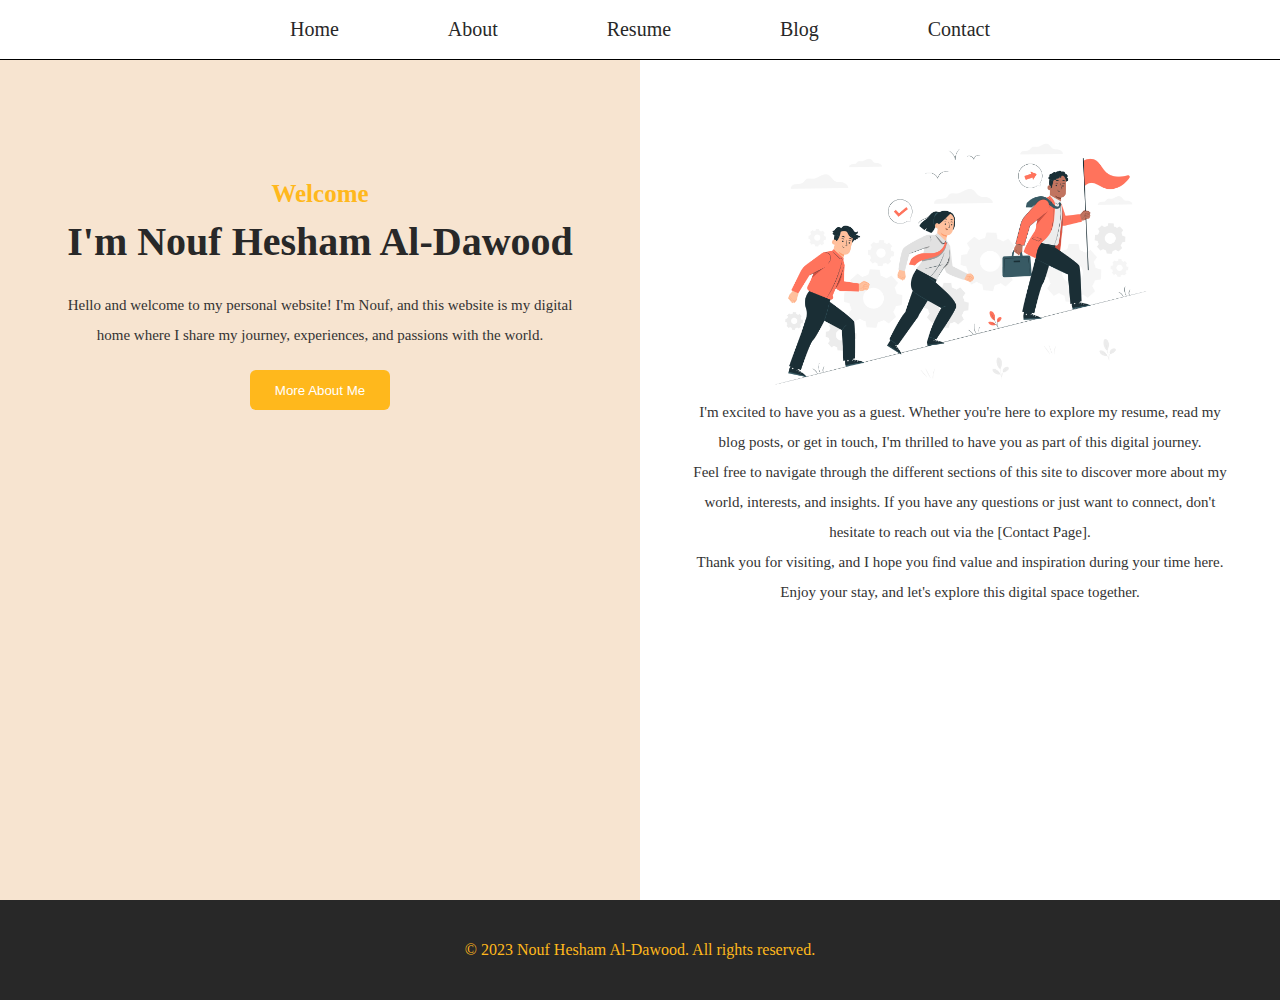
<file: index.html>
<!DOCTYPE html>
<html lang="en">
  <head>
    <meta charset="UTF-8" />
    <meta name="viewport" content="width=device-width, initial-scale=1.0" />
    <title>main</title>
    <link rel="stylesheet" href="styles/index.css" />
  </head>
  <body>
    <nav class="nav-section">
      <ul>
        <li><a href="index.html">Home</a></li>
        <li><a href="about.html">About</a></li>
        <li><a href="resume.html">Resume</a></li>
        <li><a href="blog.html">Blog</a></li>
        <li><a href="contact.html">Contact</a></li>
      </ul>
    </nav>
    <div class="main">
      <div class="left-wrapper">
        <p class="small-title">Welcome</p>
        <h1 class="main-title">I'm Nouf Hesham Al-Dawood</h1>
        <p class="paragraph-title">
          Hello and welcome to my personal website! I'm Nouf, and this website
          is my digital home where I share my journey, experiences, and passions
          with the world.
        </p>
        <button class="button">More About Me</button>
      </div>
      <div class="right-wrapper">
        <img src="./assets/img1.jpg" alt="error">
        <p class="paragraph-title">
            I'm excited to have you as a guest. Whether you're here to explore my
            resume, read my blog posts, or get in touch, I'm thrilled to have you
            as part of this digital journey.
          </p>
          <p class="paragraph-title">
            Feel free to navigate through the different sections of this site to
            discover more about my world, interests, and insights. If you have any
            questions or just want to connect, don't hesitate to reach out via the
            [Contact Page].
          </p>
          <p class="paragraph-title">
            Thank you for visiting, and I hope you find value and inspiration
            during your time here. Enjoy your stay, and let's explore this digital
            space together.
          </p>
    </div>
    </div>
    <footer>
      <p>&copy; 2023 Nouf Hesham Al-Dawood. All rights reserved.</p>
    </footer>
    <script src="./javascripts/index.js"></script>
  </body>
</html>
</file>
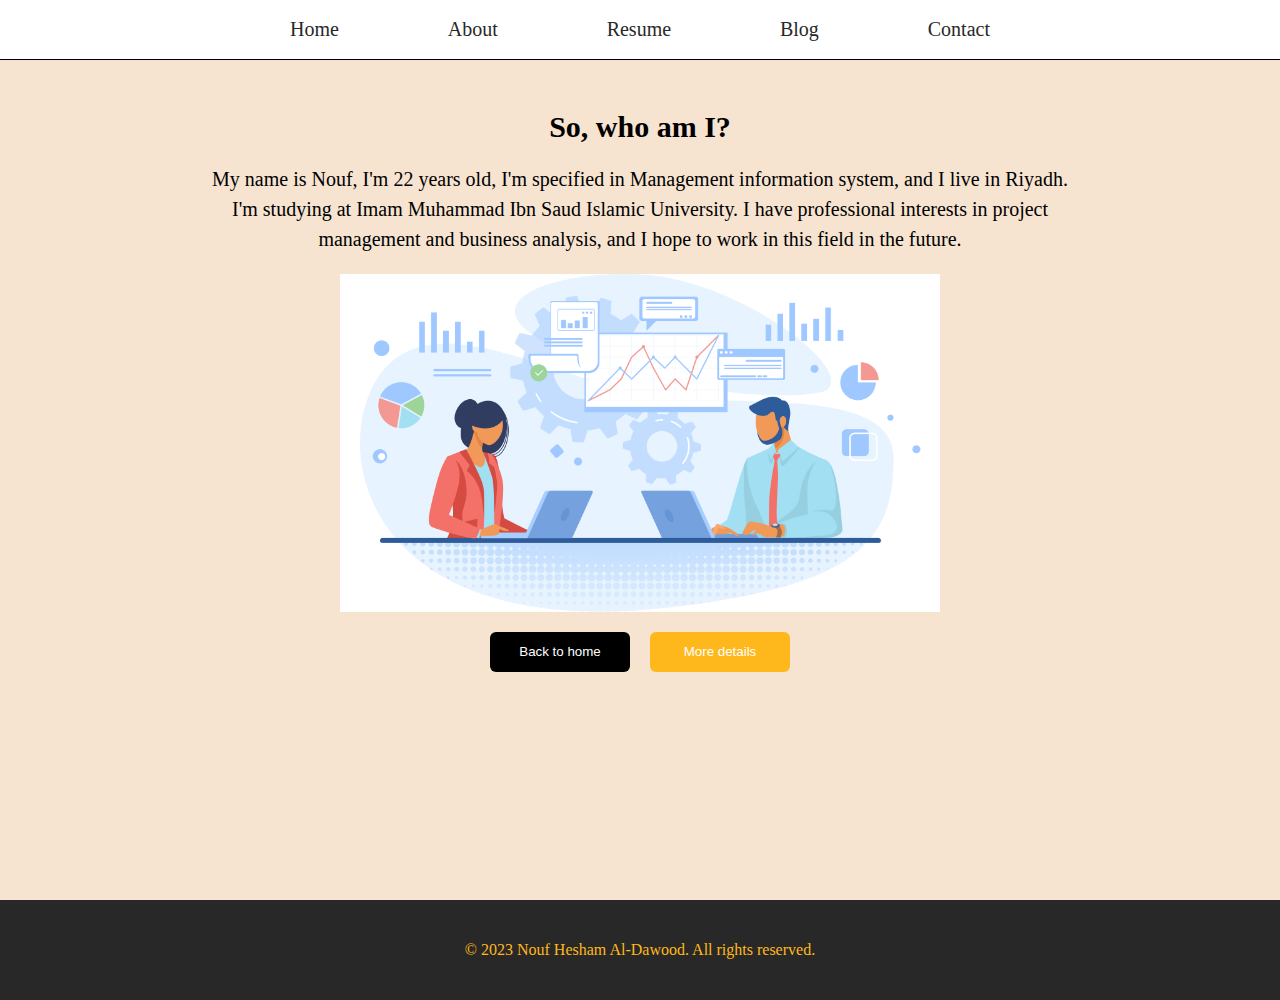
<file: about.html>
<!DOCTYPE html>
<html lang="en">
  <head>
    <meta charset="UTF-8" />
    <meta name="viewport" content="width=device-width, initial-scale=1.0" />
    <title>about</title>
    <link rel="stylesheet" href="styles/about.css" />
    <link
      rel="stylesheet"
      href="https://cdnjs.cloudflare.com/ajax/libs/font-awesome/6.4.2/css/all.min.css"
      integrity="sha512-z3gLpd7yknf1YoNbCzqRKc4qyor8gaKU1qmn+CShxbuBusANI9QpRohGBreCFkKxLhei6S9CQXFEbbKuqLg0DA=="
      crossorigin="anonymous"
      referrerpolicy="no-referrer"
    />
  </head>
  <body>
    <nav class="nav-section">
      <ul>
        <li><a href="index.html">Home</a></li>
        <li><a href="about.html">About</a></li>
        <li><a href="resume.html">Resume</a></li>
        <li><a href="blog.html">Blog</a></li>
        <li><a href="contact.html">Contact</a></li>
      </ul>
    </nav>
    <div class="info">
      <h2>So, who am I?</h2>
      <p>
        My name is Nouf, I'm 22 years old, I'm specified in Management information system,  and I live in Riyadh. I'm studying at
        Imam Muhammad Ibn Saud Islamic University. I have professional interests
        in project management and business analysis, and I hope to work in this
        field in the future.
      </p>
      <img src="./assets/business.png" alt="error">
      <div class="buttons-section">
        <button class="button-back">Back to home</button>
        <button class="button-details">More details</button>
      </div>
    </div>
    <footer>
      <p>&copy; 2023 Nouf Hesham Al-Dawood. All rights reserved.</p>
    </footer>
    <script src="./javascripts/about.js"></script>
  </body>
</html>
</file>
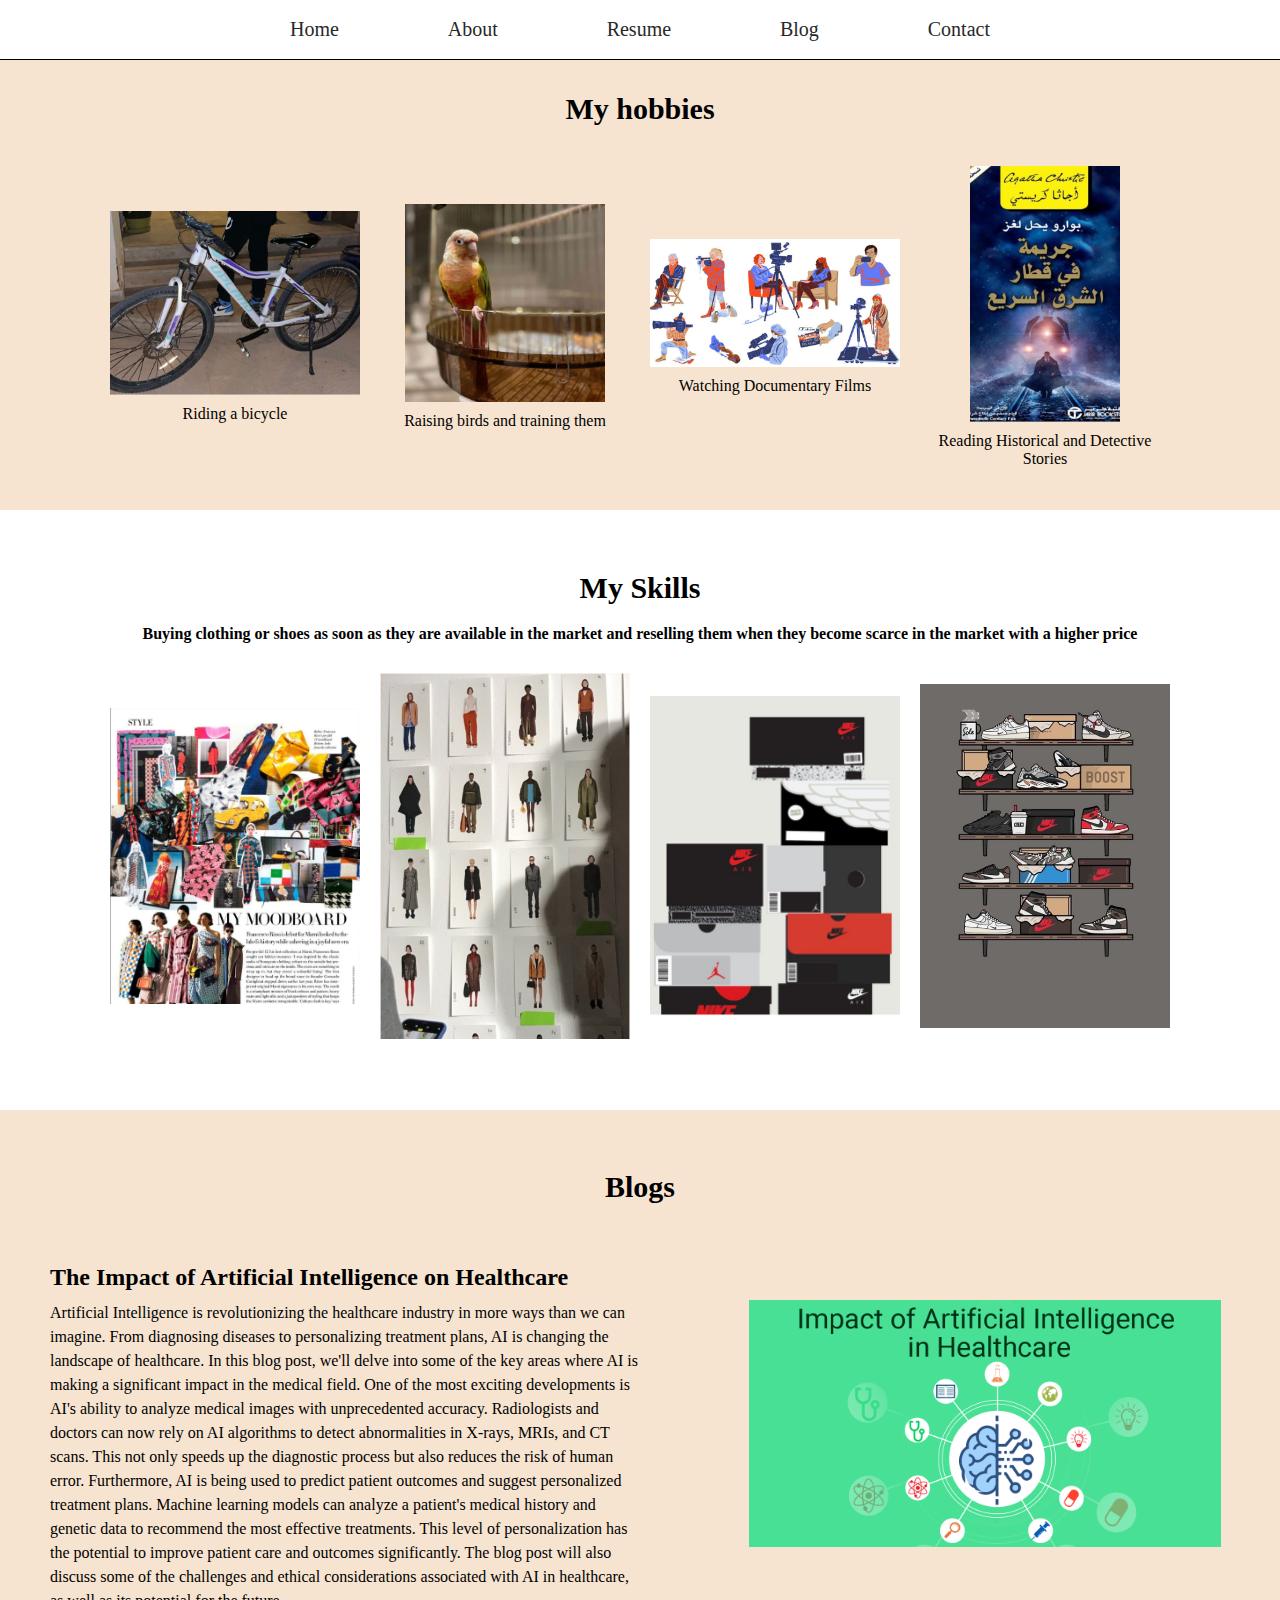
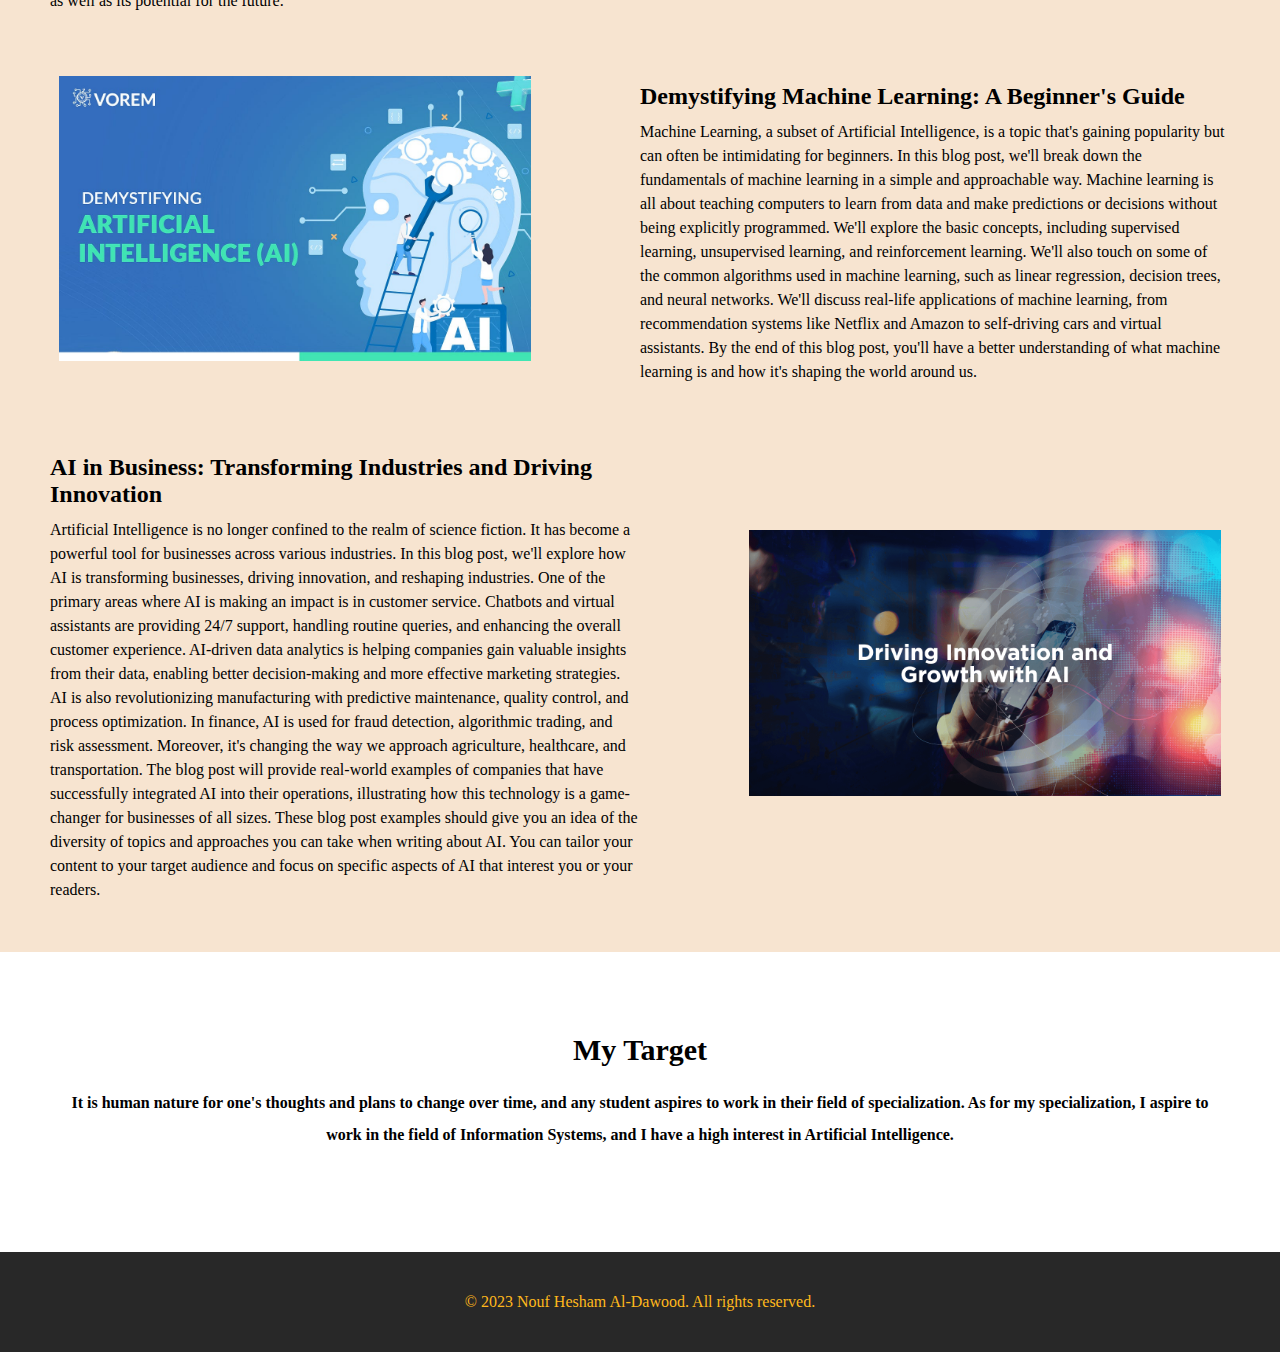
<file: blog.html>
<!DOCTYPE html>
<html lang="en">
  <head>
    <meta charset="UTF-8" />
    <meta name="viewport" content="width=device-width, initial-scale=1.0" />
    <title>blog</title>
    <link rel="stylesheet" href="styles/blog.css" />
    <link
      rel="stylesheet"
      href="https://cdnjs.cloudflare.com/ajax/libs/font-awesome/6.4.2/css/all.min.css"
      integrity="sha512-z3gLpd7yknf1YoNbCzqRKc4qyor8gaKU1qmn+CShxbuBusANI9QpRohGBreCFkKxLhei6S9CQXFEbbKuqLg0DA=="
      crossorigin="anonymous"
      referrerpolicy="no-referrer"
    />
  </head>
  <body>
    <nav class="nav-section">
      <ul>
        <li><a href="index.html">Home</a></li>
        <li><a href="about.html">About</a></li>
        <li><a href="resume.html">Resume</a></li>
        <li><a href="blog.html">Blog</a></li>
        <li><a href="contact.html">Contact</a></li>
      </ul>
    </nav>

    <div class="hobbies">
      <h2>My hobbies</h2>
      <div class="hobbies-wrapper">
        <div class="hobbies-item">
          <img class="img1" src="./assets/byc.png" alt="error" srcset="" />
          <p>Riding a bicycle</p>
        </div>
        <div class="hobbies-item">
          <img class="img2" src="./assets/animal.png" alt="error" srcset="" />
          <p>Raising birds and training them</p>
        </div>
        <div class="hobbies-item">
          <img class="img3" src="./assets/mov.png" alt="error" srcset="" />
          <p>Watching Documentary Films</p>
        </div>
        <div class="hobbies-item">
          <img class="img4" src="./assets/stor.png" alt="error" srcset="" />
          <p>Reading Historical and Detective Stories</p>
        </div>
      </div>
    </div>

    <div class="skills">
      <h2>My Skills</h2>
      <p>
        Buying clothing or shoes as soon as they are available in the market and
        reselling them when they become scarce in the market with a higher price
      </p>

      <div class="skills-wrapper">
        <div class="skills-item">
          <img class="img1" src="./assets/s1.png" alt="error" srcset="" />
        </div>
        <div class="skills-item">
          <img class="img1" src="./assets/s2.png" alt="error" srcset="" />
        </div>
        <div class="skills-item">
          <img class="img1" src="./assets/s3.png" alt="error" srcset="" />
        </div>
        <div class="skills-item">
          <img class="img1" src="./assets/s4.png" alt="error" srcset="" />
        </div>
      </div>
    </div>

    <div class="blogs">
      <h2>Blogs</h2>
      <div class="blogs-wrapper">
        <div class="blogs-left1">
          <h2 class="title">
            The Impact of Artificial Intelligence on Healthcare
          </h2>
          <p class="para">
            Artificial Intelligence is revolutionizing the healthcare industry
            in more ways than we can imagine. From diagnosing diseases to
            personalizing treatment plans, AI is changing the landscape of
            healthcare. In this blog post, we'll delve into some of the key
            areas where AI is making a significant impact in the medical field.
            One of the most exciting developments is AI's ability to analyze
            medical images with unprecedented accuracy. Radiologists and doctors
            can now rely on AI algorithms to detect abnormalities in X-rays,
            MRIs, and CT scans. This not only speeds up the diagnostic process
            but also reduces the risk of human error. Furthermore, AI is being
            used to predict patient outcomes and suggest personalized treatment
            plans. Machine learning models can analyze a patient's medical
            history and genetic data to recommend the most effective treatments.
            This level of personalization has the potential to improve patient
            care and outcomes significantly. The blog post will also discuss
            some of the challenges and ethical considerations associated with AI
            in healthcare, as well as its potential for the future.
          </p>
        </div>
        <div class="blogs-right1">
          <img src="./assets/ai1.png" alt="error" />
        </div>
      </div>

      <div class="blogs-wrapper">
        <div class="blogs-left2">
          <img src="./assets/ai2.jpg" alt="error" />
        </div>
        <div class="blogs-right2">
          <h2 class="title">
            Demystifying Machine Learning: A Beginner's Guide
          </h2>
          <p class="para">
            Machine Learning, a subset of Artificial Intelligence, is a topic
            that's gaining popularity but can often be intimidating for
            beginners. In this blog post, we'll break down the fundamentals of
            machine learning in a simple and approachable way. Machine learning
            is all about teaching computers to learn from data and make
            predictions or decisions without being explicitly programmed. We'll
            explore the basic concepts, including supervised learning,
            unsupervised learning, and reinforcement learning. We'll also touch
            on some of the common algorithms used in machine learning, such as
            linear regression, decision trees, and neural networks. We'll
            discuss real-life applications of machine learning, from
            recommendation systems like Netflix and Amazon to self-driving cars
            and virtual assistants. By the end of this blog post, you'll have a
            better understanding of what machine learning is and how it's
            shaping the world around us.
          </p>
        </div>
      </div>

      <div class="blogs-wrapper">
        <div class="blogs-left1">
          <h2 class="title">
            AI in Business: Transforming Industries and Driving Innovation
          </h2>
          <p class="para">
            Artificial Intelligence is no longer confined to the realm of
            science fiction. It has become a powerful tool for businesses across
            various industries. In this blog post, we'll explore how AI is
            transforming businesses, driving innovation, and reshaping
            industries. One of the primary areas where AI is making an impact is
            in customer service. Chatbots and virtual assistants are providing
            24/7 support, handling routine queries, and enhancing the overall
            customer experience. AI-driven data analytics is helping companies
            gain valuable insights from their data, enabling better
            decision-making and more effective marketing strategies. AI is also
            revolutionizing manufacturing with predictive maintenance, quality
            control, and process optimization. In finance, AI is used for fraud
            detection, algorithmic trading, and risk assessment. Moreover, it's
            changing the way we approach agriculture, healthcare, and
            transportation. The blog post will provide real-world examples of
            companies that have successfully integrated AI into their
            operations, illustrating how this technology is a game-changer for
            businesses of all sizes. These blog post examples should give you an
            idea of the diversity of topics and approaches you can take when
            writing about AI. You can tailor your content to your target
            audience and focus on specific aspects of AI that interest you or
            your readers.
          </p>
        </div>
        <div class="blogs-right1">
          <img src="./assets/ai3.png" alt="error" />
        </div>
      </div>
    </div>

    <div class="target">
      <h2>My Target</h2>
      <p>
        It is human nature for one's thoughts and plans to change over time, and
        any student aspires to work in their field of specialization. As for my
        specialization, I aspire to work in the field of Information Systems,
        and I have a high interest in Artificial Intelligence.
      </p>
    </div>

    <footer>
      <p>&copy; 2023 Nouf Hesham Al-Dawood. All rights reserved.</p>
    </footer>
  </body>
</html>
</file>
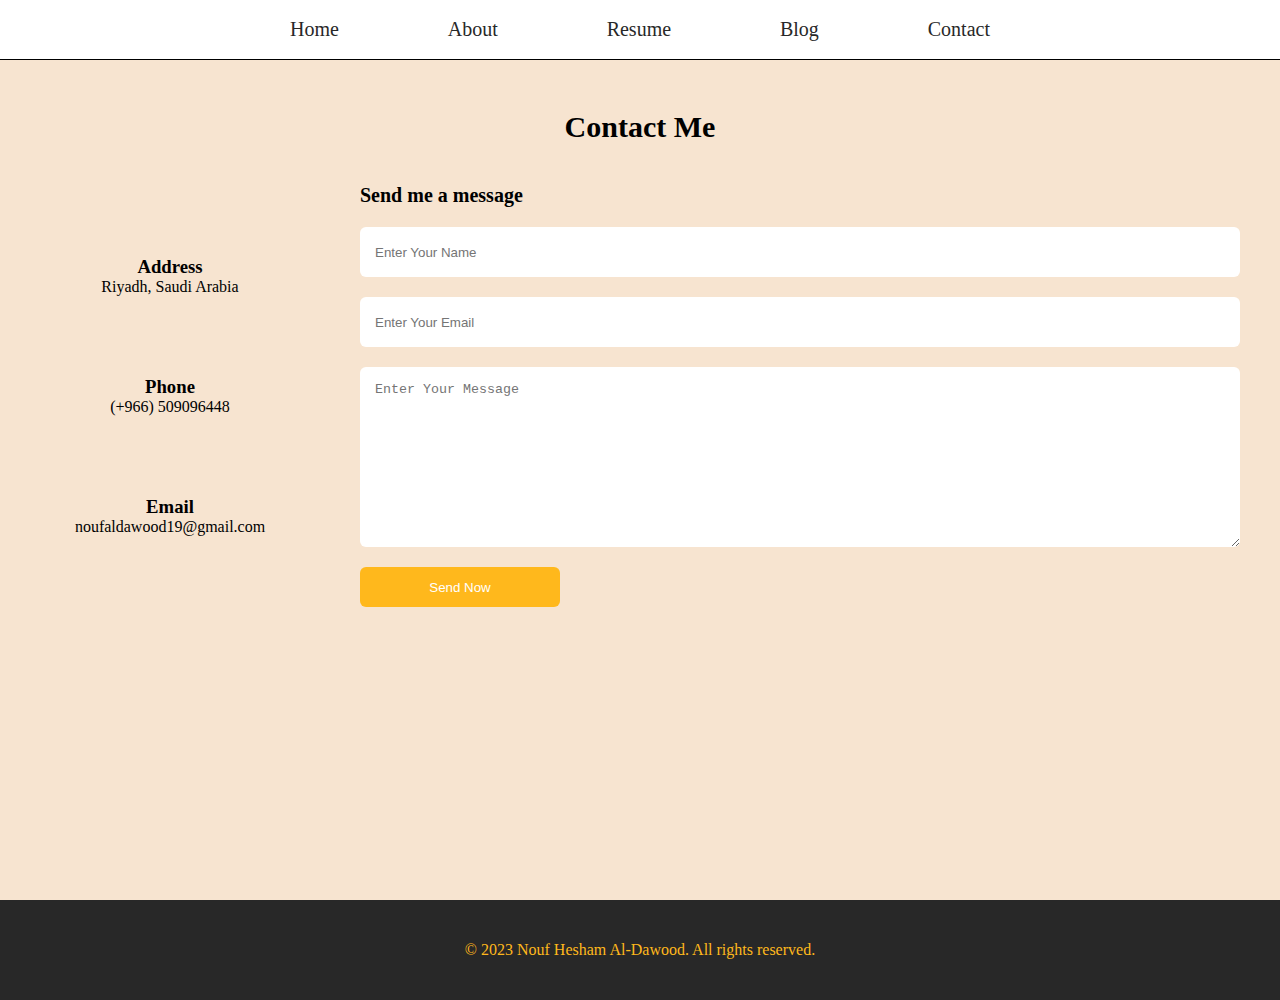
<file: contact.html>
<!DOCTYPE html>
<html lang="en">
  <head>
    <meta charset="UTF-8" />
    <meta name="viewport" content="width=device-width, initial-scale=1.0" />
    <title>Contact me</title>
    <link rel="stylesheet" href="styles/contact.css" />
    <link
      rel="stylesheet"
      href="https://cdnjs.cloudflare.com/ajax/libs/font-awesome/6.4.2/css/all.min.css"
      integrity="sha512-z3gLpd7yknf1YoNbCzqRKc4qyor8gaKU1qmn+CShxbuBusANI9QpRohGBreCFkKxLhei6S9CQXFEbbKuqLg0DA=="
      crossorigin="anonymous"
      referrerpolicy="no-referrer"
    />
  </head>
  <body>
    <nav class="nav-section">
      <ul>
        <li><a href="index.html">Home</a></li>
        <li><a href="about.html">About</a></li>
        <li><a href="resume.html">Resume</a></li>
        <li><a href="blog.html">Blog</a></li>
        <li><a href="contact.html">Contact</a></li>
      </ul>
    </nav>
    <div class="contact">
      <h2>Contact Me</h2>
      <div class="contact-wrapper">
        <div class="left">
          <div class="left-item">
            <i class="fa-solid fa-location-dot"></i>
            <h3>Address</h3>
            <p>Riyadh, Saudi Arabia</p>
          </div>
          <div class="left-item">
            <i class="fa-solid fa-phone-volume"></i>
            <h3>Phone</h3>
            <p>(+966) 509096448</p>
          </div>
          <div class="left-item">
            <i class="fa-solid fa-envelope"></i>
            <h3>Email</h3>
            <p>noufaldawood19@gmail.com</p>
          </div>
        </div>

        <div class="right">
          <h1>Send me a message</h1>
          <form id="theform">
            <input id="name" name="name" type="text" placeholder="Enter Your Name" required />
            <input id="email" name="email" type="email" placeholder="Enter Your Email" required />
            <textarea id="message" name="message" rows="10" cols="50" placeholder="Enter Your Message" required></textarea>
            <button id="sendButton" type="submit">Send Now</button>
          </form>
        </div>
      </div>
    </div>
    <footer>
      <p>&copy; 2023 Nouf Hesham Al-Dawood. All rights reserved.</p>
    </footer>
    <script src="./javascripts/contact.js"></script>
  </body>
</html>
</file>
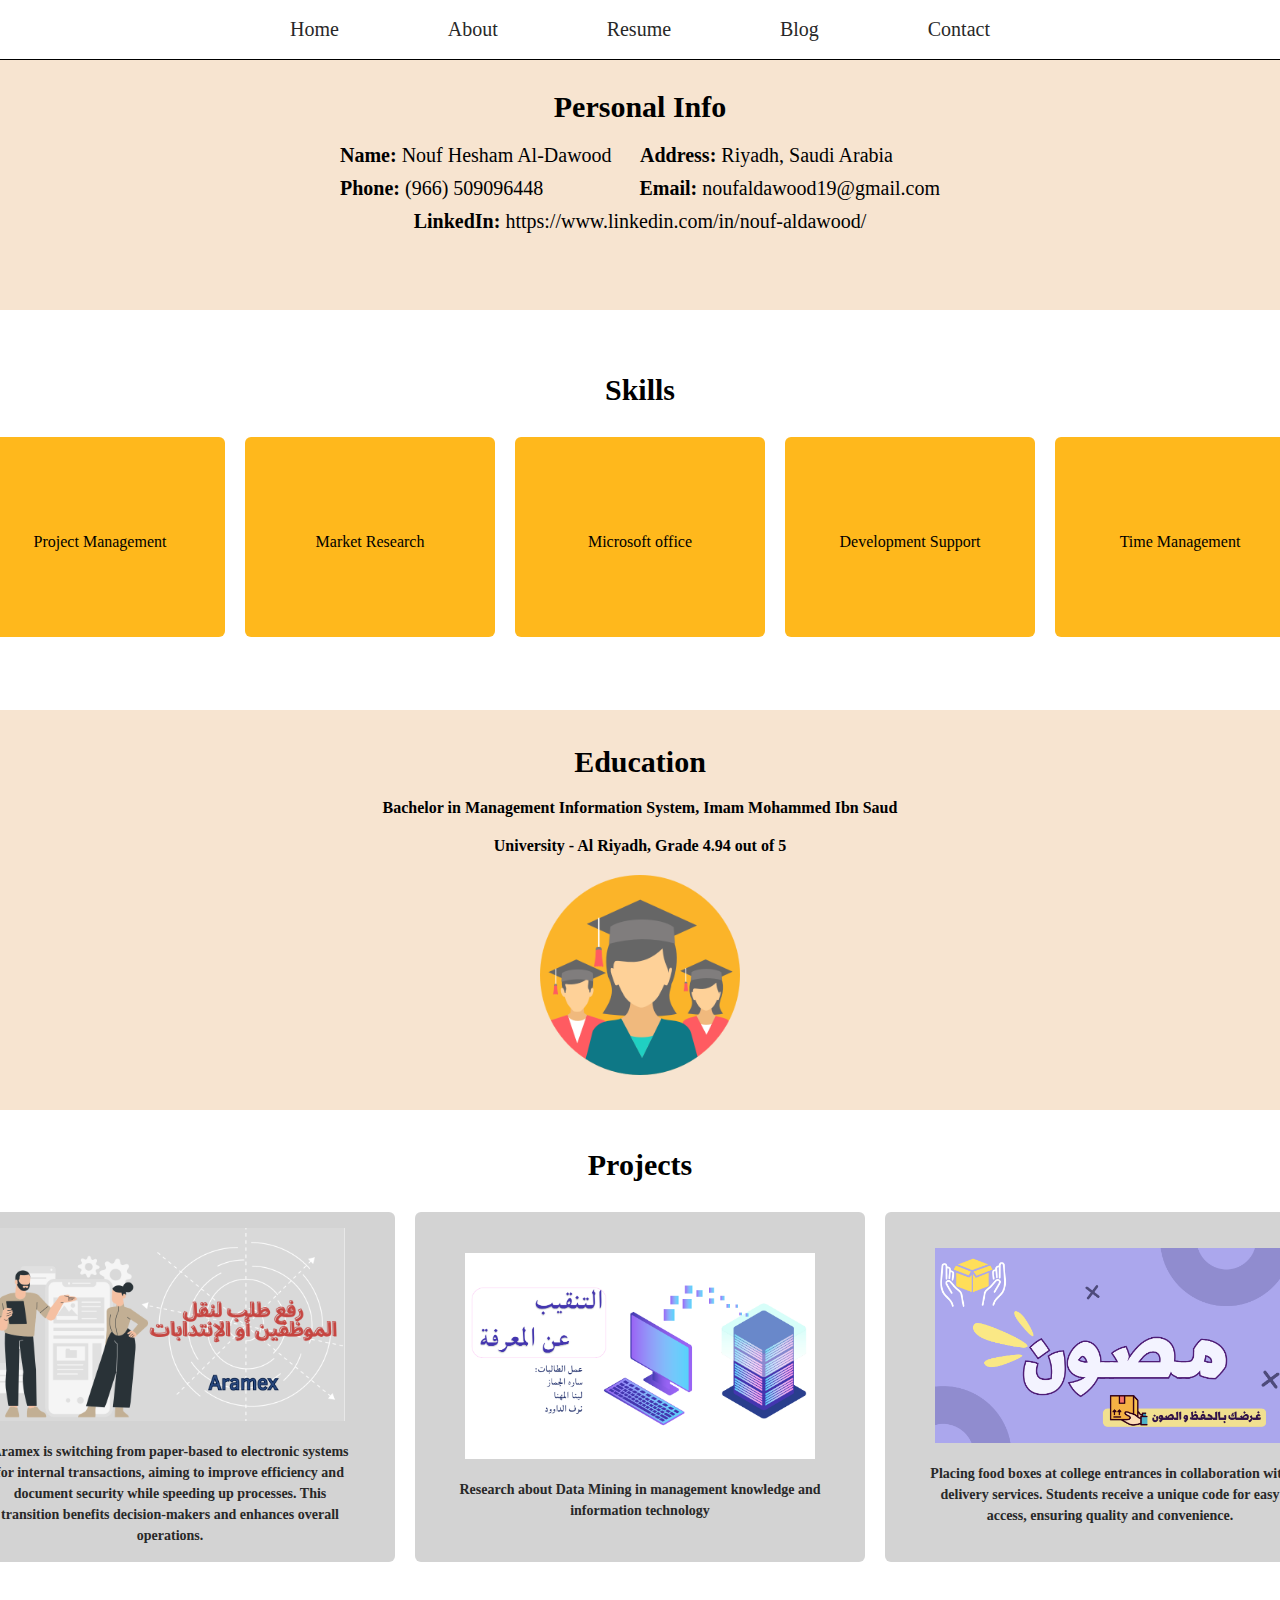
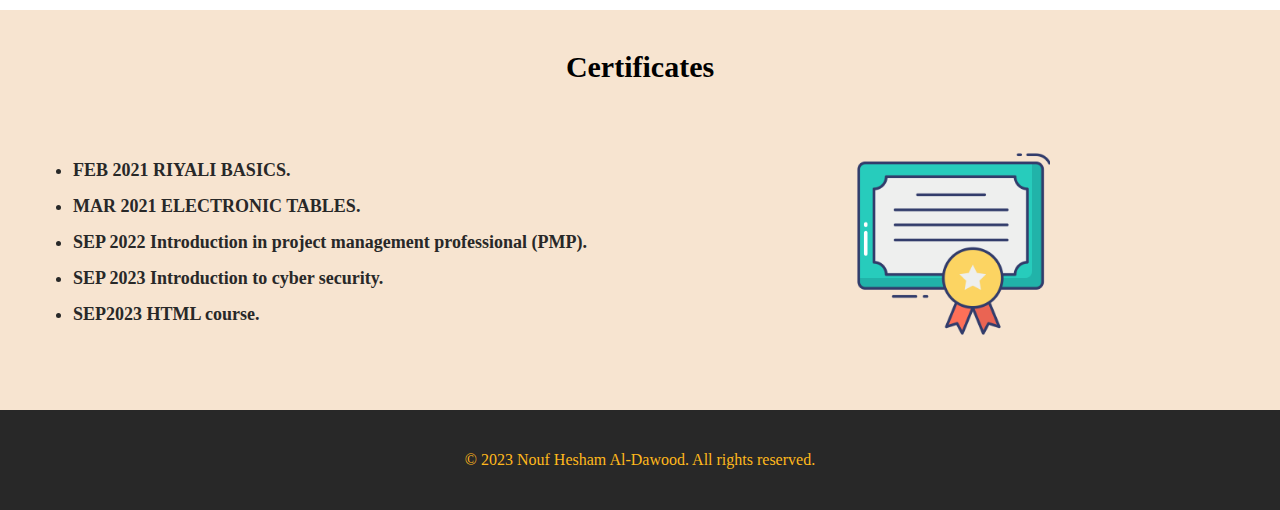
<file: resume.html>
<!DOCTYPE html>
<html lang="en">
  <head>
    <meta charset="UTF-8" />
    <meta name="viewport" content="width=device-width, initial-scale=1.0" />
    <title>resume</title>
    <link rel="stylesheet" href="styles/resume.css" />
    <link
      rel="stylesheet"
      href="https://cdnjs.cloudflare.com/ajax/libs/font-awesome/6.4.2/css/all.min.css"
      integrity="sha512-z3gLpd7yknf1YoNbCzqRKc4qyor8gaKU1qmn+CShxbuBusANI9QpRohGBreCFkKxLhei6S9CQXFEbbKuqLg0DA=="
      crossorigin="anonymous"
      referrerpolicy="no-referrer"
    />
  </head>
  <body>
    <nav class="nav-section">
      <ul>
        <li><a href="index.html">Home</a></li>
        <li><a href="about.html">About</a></li>
        <li><a href="resume.html">Resume</a></li>
        <li><a href="blog.html">Blog</a></li>
        <li><a href="contact.html">Contact</a></li>
      </ul>
    </nav>
    <div class="info">
      <h2>Personal Info</h2>
      <div class="person-row">
        <div class="info-item">
          <p class="info-title">Name:</p>
          <p class="info-data">Nouf Hesham Al-Dawood</p>
        </div>
        <div class="info-item">
          <p class="info-title">Address:</p>
          <p class="info-data">Riyadh, Saudi Arabia</p>
        </div>
        <!-- <div class="info-item">
          <p class="info-title">Age:</p>
          <p class="info-data">22</p>
        </div> -->
      </div>

      <div class="person-row">
        <div class="info-item">
          <p class="info-title">Phone:</p>
          <p class="info-data">(966) 509096448</p>
        </div>
        <div class="info-item">
          <p class="info-title">Email:</p>
          <p class="info-data">noufaldawood19@gmail.com</p>
        </div>
      </div>

      <div class="info-item">
        <p class="info-title">LinkedIn:</p>
        <p class="info-data">https://www.linkedin.com/in/nouf-aldawood/</p>
      </div>
    </div>

    <div class="background">
      <h2>Skills</h2>
      <div class="skill-wrapper">
        <div class="skill-item">
          <i class="fa-solid fa-list-check"></i>
          <p>Project Management</p>
        </div>
        <div class="skill-item">
          <i class="fa-solid fa-shop"></i>
          <p>Market Research</p>
        </div>
        <div class="skill-item">
          <i class="fa-brands fa-microsoft"></i>
          <p>Microsoft office</p>
        </div>
        <div class="skill-item">
          <i class="fa-solid fa-window-restore"></i>
          <p>Development Support</p>
        </div>
        <div class="skill-item">
          <i class="fa-regular fa-hourglass-half"></i>
          <p>Time Management</p>
        </div>
      </div>
    </div>
    <div class="education">
      <h2>Education</h2>
      <p>Bachelor in Management Information System, Imam Mohammed Ibn Saud</p>
      <p>University - Al Riyadh, Grade 4.94 out of 5</p>
      <img src="./assets/graduation.png" alt="error" />
    </div>
    <div class="interests">
      <h2>Projects</h2>
      <div class="interests-wrapper">
        <div class="interests-item">
          <img src="./assets/aramex.png" alt="error" />
          <p>
            Aramex is switching from paper-based to electronic systems for
            internal transactions, aiming to improve efficiency and document
            security while speeding up processes. This transition benefits
            decision-makers and enhances overall operations.
          </p>
        </div>
        <div class="interests-item">
          <img src="./assets/marefa.png" alt="error" />
          <p>
            Research about Data Mining in management knowledge and information
            technology
          </p>
        </div>
        <div class="interests-item">
          <img src="./assets/mason.png" alt="error" />
          <p>
            Placing food boxes at college entrances in collaboration with
            delivery services. Students receive a unique code for easy access,
            ensuring quality and convenience.
          </p>
        </div>
      </div>
    </div>
    <div class="certificate">
      <h2>Certificates</h2>
      <div class="certificate-wrapper">
        <div class="certificate-left">
          <ul>
            <li>FEB 2021 RIYALI BASICS.</li>
            <li>MAR 2021 ELECTRONIC TABLES.</li>
            <li>SEP 2022 Introduction in project management professional (PMP).</li>
            <li>SEP 2023 Introduction to cyber security.</li>
            <li>SEP2023 HTML course.</li>
          </ul>
        </div>
        <div class="certificate-right">
          <img src="./assets/certificate.png" alt="error" >
        </div>
      </div>
    </div>
    <footer>
      <p>&copy; 2023 Nouf Hesham Al-Dawood. All rights reserved.</p>
    </footer>
  </body>
</html>
</file>
<file: styles/index.css>
* {
  box-sizing: border-box;
  margin: 0;
  padding: 0;
}

.nav-section {
  width: 100%;
  height: 60px;
  background-color: #ffffff;
  display: flex;
  flex-direction: row;
  justify-content: center;
  align-items: center;
  border-bottom: solid 0.5px black;
}

.nav-section ul {
  list-style: none;
  display: flex;
  flex-direction: row;
  width: 700px;
  justify-content: space-between;
}

.nav-section li a {
  text-decoration: none;
  font-size: 20px;
  color: #282828;
  font-weight: 200;
}

.nav-section li a:hover {
  transition: all 0.3s ease-in-out;
  background-color: #ffb81c;
  padding: 10px;
  border-radius: 8px;
}

.main {
  background-color: rgb(247, 228, 208);
  width: 100%;
  height: calc(100vh - 60px);
  opacity: 1;
  display: flex;
  flex-direction: row;
}

.main .left-wrapper {
  display: flex;
  flex-direction: column;
  align-items: center;
  width: 100%;
  height: 100%;
  flex: 1;
  padding-top: 120px;
  align-items: center;
}

.left-wrapper .small-title {
  color: #ffb81c;
  font-size: 25px;
  font-weight: bold;
  margin-bottom: 10px;
}

.left-wrapper .main-title {
  color: #282828;
  font-size: 40px;
  margin-bottom: 25px;
}

.left-wrapper .paragraph-title {
  color: #333;
  font-size: 15px;
  line-height: 2;
  padding: 0 50px;
  text-align: center;
}

.left-wrapper .button {
  background-color: #ffb81c;
  color: #ffffff;
  width: 140px;
  height: 40px;
  border: none;
  border-radius: 6px;
  margin-top: 20px;
  cursor: pointer;
}

.left-wrapper .button:hover {
  opacity: 0.7;
}

.main .right-wrapper {
  display: flex;
  flex-direction: column;
  align-items: center;
  width: 100%;
  height: 100%;
  flex: 1;
  padding-top: 70px;
  background-color: #ffffff;
}

.right-wrapper img {
  width: 400px;
}

.right-wrapper .paragraph-title {
  color: #333;
  font-size: 15px;
  line-height: 2;
  padding: 0 50px;
  text-align: center;
}

footer {
  width: 100%;
  height: 100px;
  background-color: #282828;
  display: flex;
  justify-content: center;
  align-items: center;
  color: #ffb81c;
}

@media screen and (max-width: 768px) {
  .nav-section {
    margin-top: 10px;
    flex-direction: column;
    height: auto;
  }

  .nav-section ul {
    flex-direction: column;
    justify-content: center;
    align-items: center;
    width: 100%;
    height: auto;
  }

  .nav-section li {
    margin-bottom: 10px;
  }

  .nav-section li a {
    font-size: 15px;
  }

  .main {
    width: 100%;
    height: auto;
    opacity: 1;
    display: flex;
    flex-direction: column;
  }

  .main .left-wrapper {
    display: flex;
    flex-direction: column;
    align-items: center;
    width: 100%;
    height: 100%;
    flex: 1;
    padding: 40px 0px;
    align-items: center;
  }

  .left-wrapper .small-title {
    font-size: 15px;
  }

  .left-wrapper .main-title {
    font-size: 20px;
  }

  .left-wrapper .paragraph-title {
    font-size: 15px;
  }

  .left-wrapper .button {
    width: 100px;
  }

  .right-wrapper img {
    width: 300px;
  }

  footer {
    font-size: 12px;
  }
}
</file>
<file: styles/about.css>
* {
  box-sizing: border-box;
  margin: 0;
  padding: 0;
}

.nav-section {
  width: 100%;
  height: 60px;
  background-color: #ffffff;
  display: flex;
  flex-direction: row;
  justify-content: center;
  align-items: center;
  border-bottom: solid 0.5px black;
}

.nav-section ul {
  list-style: none;
  display: flex;
  flex-direction: row;
  width: 700px;
  justify-content: space-between;
}

.nav-section li a {
  text-decoration: none;
  font-size: 20px;
  color: #282828;
  font-weight: 200;
}

.nav-section li a:hover {
  transition: all 0.3s ease-in-out;
  background-color: #ffb81c;
  padding: 10px;
  border-radius: 8px;
}

.info {
  width: 100%;
  height: calc(100vh - 60px);
  padding-top: 50px;
  display: flex;
  flex-direction: column;
  align-items: center;
  background-color: rgb(247, 228, 208);
}

.info h2 {
  font-size: 30px;
  margin-bottom: 20px;
  text-align: center;
}

.info p {
  padding: 0 200px;
  line-height: 1.5;
  text-align: center;
  margin-bottom: 20px;
  font-size: 20px;
}

.info .buttons-section {
  display: flex;
  align-items: center;
  justify-content: center;
  gap: 20px;
}

.info img {
  width: 600px;
}

.buttons-section .button-details {
  background-color: #ffb81c;
  color: #ffffff;
  width: 140px;
  height: 40px;
  border: none;
  border-radius: 6px;
  margin-top: 20px;
  cursor: pointer;
}

.button-details:hover {
  opacity: 0.7;
}

.buttons-section .button-back {
  background-color: black;
  color: #ffffff;
  width: 140px;
  height: 40px;
  border: none;
  border-radius: 6px;
  margin-top: 20px;
  cursor: pointer;
}

.button-back:hover {
  opacity: 0.7;
}

footer {
  width: 100%;
  height: 100px;
  background-color: #282828;
  display: flex;
  justify-content: center;
  align-items: center;
  color: #ffb81c;
}

@media screen and (max-width: 768px) {
  .nav-section {
    margin-top: 10px;
    flex-direction: column;
    height: auto;
  }

  .nav-section ul {
    flex-direction: column;
    justify-content: center;
    align-items: center;
    width: 100%;
    height: auto;
  }

  .nav-section li {
    margin-bottom: 10px;
  }

  .nav-section li a {
    font-size: 15px;
  }

  .info {
    height: auto;
  }

  .info h2 {
    font-size: 20px;
  }

  .info p {
    padding: 0px 10px;
    font-size: 15px;
  }

  .info .buttons-section {
    margin-bottom: 15px;
  }

  .info img {
    width: 300px;
  }

  .buttons-section .button-details {
    width: 100px;
    height: 30px;
  }

  .buttons-section .button-back {
    width: 100px;
    height: 30px;
  }

  footer {
    font-size: 12px;
  }
}
</file>
<file: styles/blog.css>
* {
  box-sizing: border-box;
  margin: 0;
  padding: 0;
}

.nav-section {
  width: 100%;
  height: 60px;
  background-color: #ffffff;
  display: flex;
  flex-direction: row;
  justify-content: center;
  align-items: center;
  border-bottom: solid 0.5px black;
}

.nav-section ul {
  list-style: none;
  display: flex;
  flex-direction: row;
  width: 700px;
  justify-content: space-between;
}

.nav-section li a {
  text-decoration: none;
  font-size: 20px;
  color: #282828;
  font-weight: 200;
}

.nav-section li a:hover {
  transition: all 0.3s ease-in-out;
  background-color: #ffb81c;
  padding: 10px;
  border-radius: 8px;
}

.hobbies {
  width: 100%;
  height: 450px;
  padding: 20px;
  display: flex;
  flex-direction: column;
  justify-content: center;
  align-items: center;
  background-color: rgb(247, 228, 208);
}

.hobbies h2 {
  font-size: 30px;
  margin-bottom: 30px;
}

.hobbies .hobbies-wrapper {
  display: flex;
  flex-direction: row;
  justify-content: space-around;
  align-items: center;
}

.hobbies-wrapper .hobbies-item {
  width: 250px;
  height: auto;
  margin: 10px;
  border-radius: 6px;
  display: flex;
  justify-content: center;
  align-items: center;
  flex-direction: column;
  gap: 10px;
  background-size: cover;
}

.hobbies-item .img1 {
  max-width: 100%;
  object-fit: fill;
}

.hobbies-item .img2 {
  max-width: 80%;
  object-fit: fill;
}

.hobbies-item .img3 {
  width: 100%;
  object-fit: fill;
}

.hobbies-item .img4 {
  width: 60%;
  object-fit: fill;
}

.hobbies-item p {
  font-size: 16px;
  text-align: center;
}

.hobbies-item:hover {
  opacity: 0.8;
}

.skills {
  width: 100%;
  height: 600px;
  padding: 20px;
  display: flex;
  flex-direction: column;
  justify-content: center;
  align-items: center;
  background-color: white;
}

.skills h2 {
  font-size: 30px;
  margin-bottom: 20px;
}

.skills p {
  font-weight: bold;
  margin-bottom: 20px;
}

.skills .skills-wrapper {
  display: flex;
  flex-direction: row;
  justify-content: space-around;
  align-items: center;
}

.skills-wrapper .skills-item {
  width: 250px;
  height: auto;
  margin: 10px;
  border-radius: 6px;
  display: flex;
  justify-content: center;
  align-items: center;
  flex-direction: column;
  gap: 10px;
  background-size: cover;
}

.skills-item .img1 {
  max-width: 100%;
  object-fit: fill;
}

.blogs {
  width: 100%;
  height: auto;
  display: flex;
  flex-direction: column;
  justify-content: center;
  align-items: center;
  background-color: rgb(247, 228, 208);
  padding: 30px 0;
}

.blogs h2 {
  font-size: 30px;
  margin-bottom: 10px;
  padding-top: 30px;
}

.blogs .blogs-wrapper {
  width: 100%;
  height: 100%;
  display: flex;
  flex-direction: row;
  padding: 20px 0;
}

.blogs-wrapper .blogs-left1 {
  flex: 1;
  display: flex;
  justify-content: center;
  align-items: flex-start;
  flex-direction: column;
  padding: 0 50px;
}

.blogs-left1 h2 {
  font-size: 24px;
}

.blogs-left1 p {
  line-height: 1.5;
}

.blogs-wrapper .blogs-right1 {
  flex: 1;
  display: flex;
  justify-content: center;
  align-items: center;
}

.blogs-right1 img {
  width: 80%;
}

.blogs-wrapper .blogs-left2 {
  flex: 1;
  display: flex;
  justify-content: center;
  align-items: center;
}

.blogs-left2 img {
  width: 80%;
}

.blogs-wrapper .blogs-right2 {
  flex: 1;
  display: flex;
  justify-content: center;
  align-items: flex-start;
  flex-direction: column;
  padding: 0 50px;
}

.blogs-right2 h2 {
  font-size: 24px;
}

.blogs-right2 p {
  line-height: 1.5;
}

.target {
  width: 100%;
  height: 300px;
  padding: 20px;
  display: flex;
  flex-direction: column;
  justify-content: center;
  align-items: center;
  background-color: white;
}

.target h2 {
  font-size: 30px;
  margin-bottom: 20px;
}

.target p {
  font-weight: bold;
  margin-bottom: 20px;
  text-align: center;
  line-height: 2;
  padding: 0 50px;
}

footer {
  width: 100%;
  height: 100px;
  background-color: #282828;
  display: flex;
  justify-content: center;
  align-items: center;
  color: #ffb81c;
}

@media screen and (max-width: 768px) {
  .nav-section {
    margin-top: 10px;
    flex-direction: column;
    height: auto;
  }

  .nav-section ul {
    flex-direction: column;
    justify-content: center;
    align-items: center;
    width: 100%;
    height: auto;
  }

  .nav-section li {
    margin-bottom: 10px;
  }

  .nav-section li a {
    font-size: 15px;
  }

  .hobbies {
    width: 100%;
    height: auto;
  }

  .hobbies h2 {
    font-size: 20px;
  }

  .hobbies .hobbies-wrapper {
    flex-direction: column;
  }

  .hobbies-wrapper .hobbies-item {
    width: auto;
    height: auto;
  }

  .hobbies-item .img1 {
    max-width: 70%;
  }

  .hobbies-item .img2 {
    max-width: 70%;
  }

  .hobbies-item .img3 {
    width: 70%;
  }

  .hobbies-item .img4 {
    width: 70%;
  }

  .hobbies-item p {
    font-size: 14px;
  }

  .skills {
    height: auto;
  }

  .skills h2 {
    font-size: 20px;
  }

  .skills p {
    font-weight: normal;
    margin-bottom: 15px;
    text-align: center;
  }

  .skills .skills-wrapper {
    flex-direction: column;
  }

  .skills-wrapper .skills-item {
    width: auto;
  }

  .skills-item .img1 {
    max-width: 70%;
  }

  .blogs h2 {
    font-size: 20px;
  }

  .blogs .blogs-wrapper {
    flex-direction: column;
    padding: 10px 0px;
  }

  .blogs-wrapper .blogs-left1 {
    flex: 1;
    display: flex;
    justify-content: center;
    align-items: flex-start;
    flex-direction: column;
    padding: 0px 20px;
  }

  .blogs-left1 h2 {
    font-size: 18px;
    text-align: center;
  }

  .blogs-left1 p {
    line-height: 1.5;
    text-align: center;
    font-size: 14px;
  }

  .blogs-right1 img {
    display: none;
  }

  .blogs-left2 img {
    display: none;
  }

  .blogs-wrapper .blogs-right2 {
    flex: 1;
    display: flex;
    justify-content: center;
    align-items: flex-start;
    flex-direction: column;
    padding: 0 20px;
  }

  .blogs-right2 h2 {
    font-size: 18px;
    text-align: center;
  }

  .blogs-right2 p {
    line-height: 1.5;
    text-align: center;
    font-size: 14px;
  }


  .target {
    
    height: auto;
    

  }
  
  .target h2 {
    font-size: 20px;
  }
  
  .target p {
    font-weight: normal;
    margin-bottom: 20px;
    text-align: center;
    line-height: 1.5;
  }

  footer {
    font-size: 12px;
  }
}
</file>
<file: styles/contact.css>
* {
  box-sizing: border-box;
  margin: 0;
  padding: 0;
}

.nav-section {
  width: 100%;
  height: 60px;
  background-color: #ffffff;
  display: flex;
  flex-direction: row;
  justify-content: center;
  align-items: center;
  border-bottom: solid 0.5px black;
}

.nav-section ul {
  list-style: none;
  display: flex;
  flex-direction: row;
  width: 700px;
  justify-content: space-between;
}

.nav-section li a {
  text-decoration: none;
  font-size: 20px;
  color: #282828;
  font-weight: 200;
}

.nav-section li a:hover {
  transition: all 0.3s ease-in-out;
  background-color: #ffb81c;
  padding: 10px;
  border-radius: 8px;
}

.contact {
  width: 100%;
  height: calc(100vh - 60px);
  padding-top: 50px;
  display: flex;
  flex-direction: column;
  align-items: center;
  background-color: rgb(247, 228, 208);
}

.contact h2 {
  font-size: 30px;
  margin-bottom: 20px;
  text-align: center;
}

.contact .contact-wrapper {
  display: flex;
  flex-direction: row;
  justify-content: center;
  width: 100%;
  height: auto;
}

.contact-wrapper .left {
  flex: 1;
  padding: 20px;
  display: flex;
  flex-direction: column;
  gap: 80px;
  justify-content: center;
  align-items: center;
}

.left .left-item {
  display: flex;
  flex-direction: column;
  justify-content: center;
  align-items: center;
}

.left-item i {
  font-size: 30px;
}

.contact-wrapper .right {
  flex: 3;
  padding: 20px;
}

.right h1 {
  font-size: 20px;
  margin-bottom: 20px;
}

.right form {
  display: flex;
  flex-direction: column;
  justify-content: center;
  gap: 20px;
  padding-right: 20px;
}

.right input {
  width: 100%;
  height: 50px;
  padding-left: 15px;
  border-radius: 6px;
  border: none;
}

.right input:focus {
  outline: none;
}

.right textarea {
  width: 100%;
  padding: 15px;
  border-radius: 6px;
  border: none;
}

.right textarea:focus {
  outline: none;
}

.right button {
  background-color: #ffb81c;
  color: #ffffff;
  width: 200px;
  height: 40px;
  border: none;
  border-radius: 6px;
  cursor: pointer;
}

button:hover {
  opacity: 0.7;
}

footer {
  width: 100%;
  height: 100px;
  background-color: #282828;
  display: flex;
  justify-content: center;
  align-items: center;
  color: #ffb81c;
}

@media screen and (max-width: 768px) {
  .nav-section {
    margin-top: 10px;
    flex-direction: column;
    height: auto;
  }

  .nav-section ul {
    flex-direction: column;
    justify-content: center;
    align-items: center;
    width: 100%;
    height: auto;
  }

  .nav-section li {
    margin-bottom: 10px;
  }

  .nav-section li a {
    font-size: 15px;
  }

  .contact {
    width: 100%;
    height: auto;
    padding-top: 20px;
  }

  .contact h2 {
    font-size: 20px;
    text-align: center;
  }

  .contact .contact-wrapper {
    display: flex;
    flex-direction: column;
  }

  .contact-wrapper .left {
    flex-direction: column;
    gap: 40px;
  }

  .left-item i {
    font-size: 20px;
  }

  .contact-wrapper .right {
    padding: 15px;
  }

  .right h1 {
    font-size: 20px;
    text-align: center;
  }

  .right form {
    padding-right: 0px;
  }

  .right button {
    background-color: #ffb81c;
    width: 100%;
  }

  footer {
    font-size: 12px;
  }
}
</file>
<file: styles/resume.css>
* {
  box-sizing: border-box;
  margin: 0;
  padding: 0;
}

.nav-section {
  width: 100%;
  height: 60px;
  background-color: #ffffff;
  display: flex;
  flex-direction: row;
  justify-content: center;
  align-items: center;
  border-bottom: solid 0.5px black;
}

.nav-section ul {
  list-style: none;
  display: flex;
  flex-direction: row;
  width: 700px;
  justify-content: space-between;
}

.nav-section li a {
  text-decoration: none;
  font-size: 20px;
  color: #282828;
  font-weight: 200;
}

.nav-section li a:hover {
  transition: all 0.3s ease-in-out;
  background-color: #ffb81c;
  padding: 10px;
  border-radius: 8px;
}

.info {
  width: 100%;
  height: 250px;
  padding: 30px;
  display: flex;
  flex-direction: column;
  justify-content: center;
  align-items: center;
  background-color: rgb(247, 228, 208);
}

.info h2 {
  font-size: 30px;
  margin-bottom: 20px;
}

.info .person-row {
  display: flex;
  flex-direction: row;
  width: 600px;
  justify-content: space-between;
  align-items: center;
}

.info .info-item {
  display: flex;
  gap: 5px;
  margin-bottom: 10px;
  flex: 1;
}

.info-item .info-title {
  font-size: 20px;
  font-weight: bold;
}

.info-item .info-data {
  font-size: 20px;
}

.background {
  width: 100%;
  height: 400px;
  padding: 20px;
  display: flex;
  flex-direction: column;
  justify-content: center;
  align-items: center;
  background-color: white;
}

.background h2 {
  font-size: 30px;
  margin-bottom: 20px;
}

.background .skill-wrapper {
  display: flex;
  flex-direction: row;
  justify-content: space-around;
  align-items: center;
}

.skill-wrapper .skill-item {
  width: 250px;
  height: 200px;
  background-color: #ffb81c;
  margin: 10px;
  border-radius: 6px;
  display: flex;
  justify-content: center;
  align-items: center;
  flex-direction: column;
  gap: 10px;
}

.skill-item i {
  font-size: 30px;
}

.skill-item p {
  font-size: 16px;
}

.skill-item:hover {
  opacity: 0.8;
}

.education {
  width: 100%;
  height: 400px;
  padding: 20px;
  display: flex;
  flex-direction: column;
  justify-content: center;
  align-items: center;
  background-color: rgb(247, 228, 208);
}

.education h2 {
  font-size: 30px;
  margin-bottom: 20px;
}

.education p {
  font-weight: bold;
  margin-bottom: 20px;
}

.education img {
  width: 200px;
}

.interests {
  width: 100%;
  height: 500px;
  padding: 20px;
  display: flex;
  flex-direction: column;
  justify-content: center;
  align-items: center;
  background-color: white;
}

.interests h2 {
  font-size: 30px;
  margin-bottom: 20px;
}

.interests .interests-wrapper {
  display: flex;
  flex-direction: row;
  justify-content: space-around;
  align-items: center;
}

.interests-wrapper .interests-item {
  width: 450px;
  height: 350px;
  background-color: rgb(211, 211, 211);
  margin: 10px;
  border-radius: 6px;
  display: flex;
  flex-direction: column;
  text-align: center;
  justify-content: center;
  line-height: 1.5;
  font-weight: bold;
  padding: 0 20px;
  align-items: center;
}

.interests-item img {
  width: 350px;
  margin-bottom: 20px;
  object-fit: cover;
}

.interests-item p {
  font-size: 14px;
  font-weight: 200;
  color: #282828;
  font-weight: bold;
  padding: 0 20px;
}

.certificate {
  padding: 20px;
  width: 100%;
  height: 400px;
  display: flex;
  flex-direction: column;
  justify-content: center;
  align-items: center;
  background-color: rgb(247, 228, 208);
}

.certificate h2 {
  font-size: 30px;
  margin-bottom: 10px;
  padding-top: 20px;
}

.certificate .certificate-wrapper {
  width: 100%;
  height: 100%;
  display: flex;
  flex-direction: row;
}

.certificate-wrapper .certificate-left {
  flex: 1;
  display: flex;
  justify-content: center;
  align-items: center;
}

.certificate-left ul {
  display: flex;
  flex-direction: column;
  gap: 15px;
  font-size: 18px;
  font-weight: bold;
  color: #282828;
}

.certificate-wrapper .certificate-right {
  flex: 1;
  display: flex;
  justify-content: center;
  align-items: center;
}

.certificate-right img {
  width: 200px;
}

footer {
  width: 100%;
  height: 100px;
  background-color: #282828;
  display: flex;
  justify-content: center;
  align-items: center;
  color: #ffb81c;
}

@media screen and (max-width: 768px) {
  .nav-section {
    margin-top: 10px;
    flex-direction: column;
    height: auto;
  }

  .nav-section ul {
    flex-direction: column;
    justify-content: center;
    align-items: center;
    width: 100%;
    height: auto;
  }

  .nav-section li {
    margin-bottom: 10px;
  }

  .nav-section li a {
    font-size: 15px;
  }

  .info {
    width: 100%;
    height: 250px;
    padding: 30px;
    display: flex;
    flex-direction: column;
    justify-content: center;
    align-items: center;
    background-color: rgb(247, 228, 208);
  }

  .info h2 {
    font-size: 20px;
    margin-bottom: 20px;
  }

  .info .person-row {
    flex-direction: column;
    width: auto;
  }

  .info-item .info-title {
    font-size: 12px;
    font-weight: bold;
  }

  .info-item .info-data {
    font-size: 12px;
  }

  .background {
    height: auto;
  }

  .background h2 {
    font-size: 20px;
    margin-bottom: 20px;
  }

  .background .skill-wrapper {
    display: flex;
    flex-direction: column;
    justify-content: space-around;
    align-items: center;
  }

  .skill-wrapper .skill-item {
    width: 200px;
    height: 150px;
  }

  .skill-item i {
    font-size: 20px;
  }

  .skill-item p {
    font-size: 15px;
  }

  .education {
    height: auto;
  }

  .education h2 {
    font-size: 20px;
    margin-bottom: 20px;
  }

  .education p {
    text-align: center;
    font-weight: 400;
  }

  .education img {
    width: 100px;
  }

  .interests {
    height: auto;
    flex-direction: column;
  }

  .interests h2 {
    font-size: 20px;
    margin-bottom: 20px;
  }

  .interests .interests-wrapper {
    flex-direction: column;
  }

  .interests-wrapper .interests-item {
    width: 100%;
    height: auto;
    flex-direction: column;
    padding: 10px 0px;
  }

  .interests-item img {
    width: 250px;
    margin-bottom: 20px;
    object-fit: cover;
  }


  .interests-item p {
    font-weight: normal;
  }















  .certificate {
  
    height: auto;
    
  }
  
  .certificate h2 {
    font-size: 20px;
  }
  
  .certificate .certificate-wrapper {
    flex-direction: column;
  }
  
  .certificate-wrapper .certificate-left {
    flex: 1;
    display: flex;
    justify-content: center;
    align-items: center;
  }
  
  .certificate-left ul {
    flex-direction: column;
    font-size: 12px;
    font-weight: 300;
    justify-content: center;
    align-items: center;
  }
  

  
  .certificate-right img {
    width: 150px;
  }











  footer {
    font-size: 12px;
  }
}
</file>
